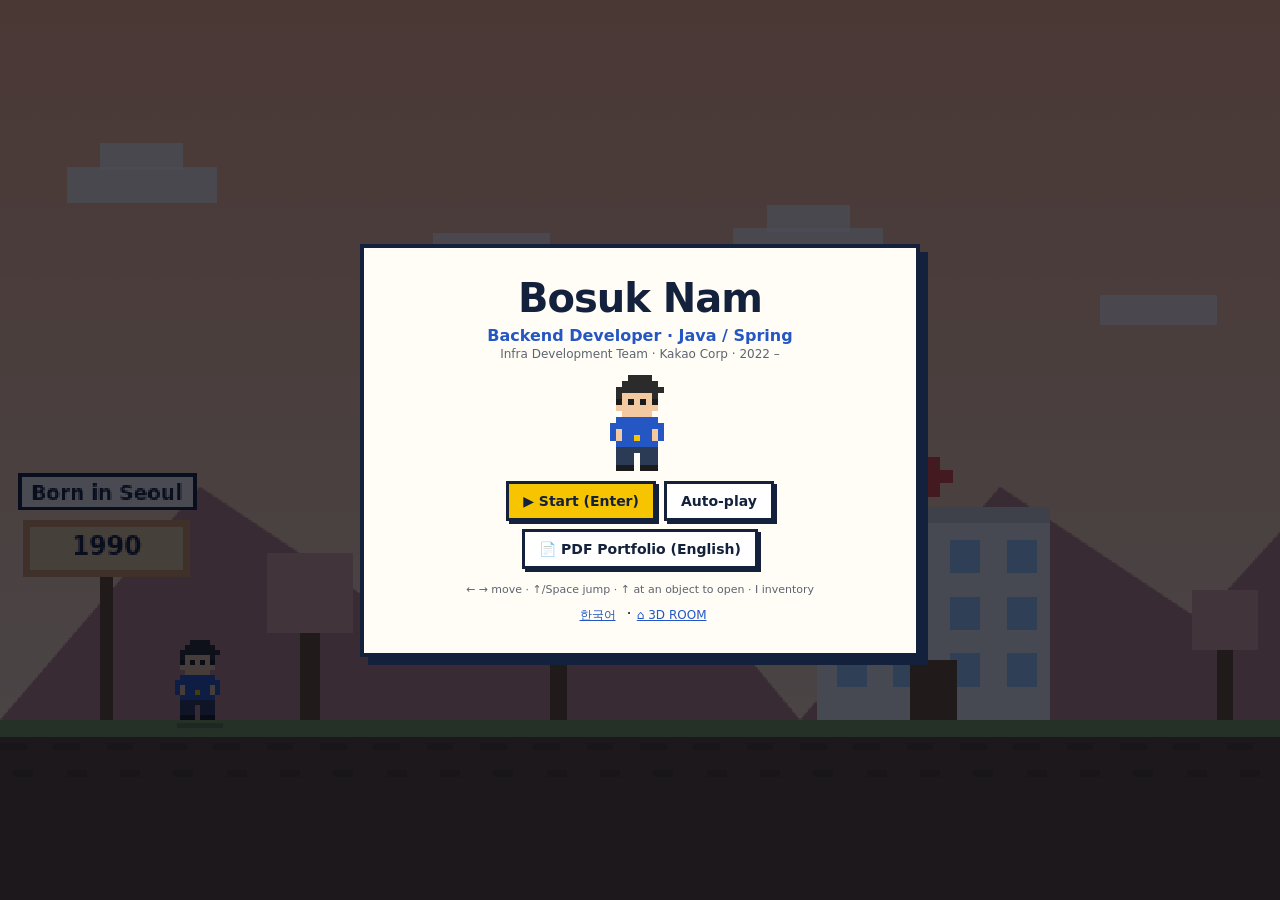
<file: game.html>
<!doctype html>
<html lang="ko">
<head>
<meta charset="utf-8">
<meta name="viewport" content="width=device-width, initial-scale=1, viewport-fit=cover">
<title>Bosuk Nam — Pixel Portfolio</title>
<meta name="description" content="남보석 · Backend Developer (Java/Spring). 카카오 인프라개발팀. 횡스크롤 게임으로 보는 포트폴리오.">
<meta property="og:title" content="Bosuk Nam — Backend Developer">
<meta property="og:description" content="Java/Spring 백엔드 개발자 남보석의 포트폴리오. 플레이해서 보세요.">
<link rel="icon" href="data:image/svg+xml,<svg xmlns='http://www.w3.org/2000/svg' viewBox='0 0 16 16'><rect width='16' height='16' fill='%2314213d'/><rect x='4' y='2' width='8' height='4' fill='%232b2b2b'/><rect x='4' y='6' width='8' height='4' fill='%23f2c9a0'/><rect x='3' y='10' width='10' height='5' fill='%232456c4'/></svg>">
<link rel="stylesheet" href="style.css?v=20261024213439">
</head>
<body>

<div id="stage">
  <canvas id="game" width="960" height="540"></canvas>

  <!-- HUD -->
  <div id="hud" hidden>
    <div class="hud-l">
      <span class="hud-box"><span data-ui="world">WORLD</span> <b id="hud-year">1990</b></span>
      <span class="hud-box">🪙 <b id="hud-coins">0</b>/<span id="hud-coins-max">0</span></span>
      <span class="hud-box" id="hud-servers-box" hidden>💤 <b id="hud-servers">0</b></span>
    </div>
    <div class="hud-r">
      <button class="hbtn" id="btn-auto" data-ui="auto">자동 진행</button>
      <button class="hbtn" id="btn-inv" data-ui="inventory">🎒 인벤토리 (I)</button>
      <button class="hbtn" id="btn-text" data-ui="textMode">📄 텍스트 이력서</button>
      <button class="hbtn" id="btn-skip" data-ui="skip">⏭ 끝으로</button>
      <button class="hbtn" id="btn-sound" title="sound">🔇</button>
      <button class="hbtn" id="btn-lang">EN</button>
    </div>
    <div id="progress"><div id="progress-bar"></div><div id="progress-marks"></div></div>
  </div>

  <!-- 모바일 컨트롤 -->
  <div id="touch" hidden>
    <div class="tl"><button class="tbtn" data-k="left">◀</button><button class="tbtn" data-k="right">▶</button></div>
    <div class="tr"><button class="tbtn" data-k="up">▲</button></div>
  </div>

  <!-- 시작 화면 -->
  <div id="title" class="overlay">
    <div class="title-card">
      <div class="pix-name" id="title-name">남보석</div>
      <div class="pix-sub" id="title-title">Backend Developer · Java / Spring</div>
      <div class="pix-tag" id="title-tag">인프라개발팀 · Kakao Corp · 2022 –</div>
      <canvas id="title-sprite" width="72" height="96"></canvas>
      <div class="title-btns">
        <button class="pbtn primary" id="btn-start" data-ui="start">▶ 시작 (Enter)</button>
        <button class="pbtn" id="btn-continue" data-ui="resumeGame" hidden>이어하기</button>
        <button class="pbtn" id="btn-auto2" data-ui="auto">자동 진행</button>
        <a class="pbtn" id="btn-pdf2" href="portfolio_ko.pdf" download data-ui="pdfBtn">📄 PDF 포트폴리오 (국문)</a>
      </div>
      <div class="title-help" id="title-help" data-ui="controls">← → 이동 · ↑/Space 점프 · 물체 앞에서 ↑ 확인 · I 인벤토리</div>
      <div class="title-lang"><button class="lnk" id="btn-lang2">English</button> · <a class="lnk" href="index.html" target="_top" style="font-size:12px;color:var(--accent)">⌂ 3D ROOM</a></div>
    </div>
  </div>

  <!-- 카드 모달 -->
  <div id="modal" class="overlay" hidden>
    <div class="card" role="dialog" aria-modal="true">
      <button class="x" id="modal-x" aria-label="close">✕</button>
      <div id="modal-body"></div>
    </div>
  </div>

  <div id="toast"></div>
</div>

<noscript>
  <div style="padding:24px;font-family:sans-serif">
    <h1>남보석 · Backend Developer</h1>
    <p>이 페이지는 JavaScript가 필요합니다. PDF: <a href="portfolio_ko.pdf">국문</a> · <a href="portfolio_en.pdf">English</a></p>
  </div>
</noscript>

<script src="data.js?v=20261024213439"></script>
<script src="game.js?v=20261024213439"></script>
</body>
</html>
</file>
<file: style.css>
:root {
  --navy: #14213d; --accent: #2456c4; --yellow: #f6c400; --ink: #1c1f26; --muted: #5d6470;
  --paper: #fffdf5; --line: #d9dde5;
  --pix: "DungGeunMo", "Galmuri11", "NeoDunggeunmo", "Apple SD Gothic Neo", "Pretendard", "Noto Sans KR", system-ui, sans-serif;
}
* { box-sizing: border-box; }
html, body { margin: 0; height: 100%; background: #0b1020; color: var(--ink); font-family: var(--pix); overflow: hidden; }
button { font-family: inherit; cursor: pointer; }

#stage { position: fixed; inset: 0; display: flex; align-items: center; justify-content: center; background: #0b1020; overflow: hidden; }
#game { image-rendering: pixelated; image-rendering: crisp-edges; background: #000; display: block; }

/* ---------- HUD ---------- */
#hud { position: absolute; inset: 0; pointer-events: none; }
#hud > * { pointer-events: auto; }
.hud-l, .hud-r { position: absolute; top: 10px; display: flex; gap: 6px; flex-wrap: wrap; }
.hud-l { left: 10px; } .hud-r { right: 10px; justify-content: flex-end; max-width: 60vw; }
.hud-box { background: rgba(20,33,61,.85); color: #fff; padding: 5px 10px; border-radius: 6px; font-size: 13px; letter-spacing: .5px; border: 2px solid #fff3; }
.hbtn { background: rgba(20,33,61,.85); color: #fff; border: 2px solid #fff3; padding: 5px 10px; border-radius: 6px; font-size: 12px; }
.hbtn:hover, .hbtn.on { background: var(--accent); border-color: #fff8; }
#progress { position: absolute; left: 10px; right: 10px; bottom: 8px; height: 8px; background: rgba(0,0,0,.35); border-radius: 4px; overflow: visible; }
#progress-bar { height: 100%; width: 0; background: var(--yellow); border-radius: 4px; transition: width .2s; }
#progress-marks { position: absolute; inset: 0; }
#progress-marks i { position: absolute; top: -3px; width: 3px; height: 14px; background: #fff9; border-radius: 2px; }

/* ---------- 터치 ---------- */
#touch { position: absolute; inset: 0; pointer-events: none; }
#touch .tl, #touch .tr { position: absolute; bottom: 28px; display: flex; gap: 12px; pointer-events: auto; }
#touch .tl { left: 16px; } #touch .tr { right: 16px; }
.tbtn { width: 64px; height: 64px; border-radius: 50%; border: 3px solid #fff6; background: rgba(20,33,61,.6); color: #fff; font-size: 22px; user-select: none; -webkit-user-select: none; touch-action: none; }
.tbtn.act { background: rgba(246,196,0,.75); color: var(--navy); }

/* ---------- 오버레이/모달 ---------- */
.overlay { position: absolute; inset: 0; display: flex; align-items: center; justify-content: center; background: rgba(5,8,20,.72); padding: 16px; z-index: 10; }
.overlay[hidden] { display: none; }
.title-card { background: var(--paper); border: 4px solid var(--navy); box-shadow: 8px 8px 0 var(--navy); padding: 28px 32px; text-align: center; max-width: 560px; width: 100%; }
.pix-name { font-size: 40px; font-weight: 900; color: var(--navy); letter-spacing: -1px; line-height: 1.1; }
.pix-sub { font-size: 16px; color: var(--accent); font-weight: 700; margin-top: 6px; }
.pix-tag { font-size: 12px; color: var(--muted); margin-top: 2px; }
#title-sprite { image-rendering: pixelated; margin: 14px auto 6px; display: block; }
.title-btns { display: flex; flex-wrap: wrap; gap: 8px; justify-content: center; margin-top: 10px; }
a.pbtn { text-decoration: none; display: inline-block; }
.pbtn { background: #fff; border: 3px solid var(--navy); padding: 9px 14px; font-size: 14px; font-weight: 700; color: var(--navy); box-shadow: 3px 3px 0 var(--navy); }
.pbtn:active { transform: translate(2px,2px); box-shadow: 1px 1px 0 var(--navy); }
.pbtn.primary { background: var(--yellow); }
.title-help { font-size: 11px; color: var(--muted); margin-top: 14px; }
.title-lang { margin-top: 8px; }
.lnk { background: none; border: 0; color: var(--accent); text-decoration: underline; font-size: 12px; }

.card { position: relative; background: var(--paper); border: 4px solid var(--navy); box-shadow: 8px 8px 0 var(--navy); width: min(720px, 100%); max-height: min(86vh, 700px); overflow: auto; padding: 22px 24px 20px; }
.card .x { position: absolute; top: 8px; right: 8px; width: 32px; height: 32px; border: 3px solid var(--navy); background: #fff; font-weight: 900; }
.card h2 { margin: 0 34px 2px 0; font-size: 20px; color: var(--navy); line-height: 1.25; }
.card .yr { display: inline-block; font-size: 11px; background: var(--navy); color: #fff; padding: 2px 7px; border-radius: 3px; margin-bottom: 8px; letter-spacing: 1px; }
.card .period { font-size: 13px; color: var(--muted); margin-bottom: 8px; }
.card p { margin: 0 0 8px; font-size: 14px; line-height: 1.6; }
.card p code { font-family: Menlo, Consolas, monospace; font-size: 12px; background: #eef1f6; padding: 2px 6px; border-radius: 3px; color: var(--navy); }
.card .intro { font-size: 13.5px; color: #333; background: #f3f5f9; padding: 10px 12px; border-left: 4px solid var(--accent); margin-bottom: 12px; line-height: 1.55; }
.proj { border: 2px solid var(--line); border-radius: 6px; margin-bottom: 8px; }
.proj summary { cursor: pointer; padding: 9px 12px; font-weight: 800; color: var(--navy); font-size: 14px; display: flex; justify-content: space-between; gap: 10px; list-style: none; }
.proj summary::-webkit-details-marker { display: none; }
.proj summary::after { content: '+'; color: var(--accent); font-weight: 900; }
.proj[open] summary::after { content: '−'; }
.proj summary .p { font-size: 11px; color: var(--muted); font-weight: 600; white-space: nowrap; }
.proj .r { font-size: 11px; color: var(--accent); font-weight: 700; padding: 0 12px 4px; }
.proj ul { margin: 0; padding: 0 12px 10px 28px; font-size: 13px; line-height: 1.55; }
.proj li { margin-bottom: 3px; }
.card .btns { display: flex; flex-wrap: wrap; gap: 8px; margin-top: 12px; }
.card .btns a, .card .btns button { display: inline-block; text-decoration: none; }

/* 인벤토리 */
.inv h3 { margin: 12px 0 6px; font-size: 12px; letter-spacing: 1.5px; color: var(--accent); text-transform: uppercase; }
.inv-grid { display: grid; grid-template-columns: repeat(auto-fill, minmax(150px, 1fr)); gap: 6px; }
.slot { border: 2px solid var(--line); border-radius: 6px; padding: 6px 8px; display: flex; gap: 8px; align-items: center; background: #fff; }
.slot.locked { opacity: .35; filter: grayscale(1); }
.slot .ic { font-size: 20px; width: 26px; text-align: center; }
.slot .n { font-size: 12px; font-weight: 700; color: var(--navy); }
.slot .lv { display: flex; gap: 2px; margin-top: 3px; }
.slot .lv i { width: 10px; height: 5px; background: var(--line); border-radius: 1px; }
.slot .lv i.on { background: var(--yellow); }
.ach { display: grid; grid-template-columns: repeat(auto-fill, minmax(210px, 1fr)); gap: 6px; }
.ach .slot .n { font-size: 12.5px; }
.ach .slot .d { font-size: 11px; color: var(--muted); }

/* DOS */
.dos { background: #000; color: #c0c0c0; font-family: "Menlo", "Consolas", "Courier New", monospace; font-size: 13px; padding: 10px 12px; border: 3px solid #555; height: 230px; overflow: auto; white-space: pre-wrap; line-height: 1.35; cursor: text; }
.dos .in { color: #fff; }
.dos .prompt { display: flex; }
.dos input { background: transparent; border: 0; color: #fff; font: inherit; outline: none; flex: 1; }
.win31 { border: 2px solid #000; background: #c0c0c0; font-family: "Menlo", monospace; font-size: 12px; margin-top: 8px; }
.win31 .bar { background: #000080; color: #fff; padding: 3px 6px; font-weight: 700; display: flex; justify-content: space-between; }
.win31 .body { padding: 10px; display: grid; grid-template-columns: repeat(4, 1fr); gap: 8px; text-align: center; }
.win31 .body div { background: #fff; border: 1px solid #808080; padding: 6px 2px; font-size: 11px; }

/* 텍스트 이력서 */
.resume h3 { margin: 14px 0 6px; font-size: 12px; letter-spacing: 1.5px; color: var(--accent); text-transform: uppercase; border-bottom: 2px solid var(--navy); padding-bottom: 3px; }
.resume ul { margin: 0; padding-left: 18px; font-size: 13px; line-height: 1.55; }
.resume .co { font-weight: 800; color: var(--navy); margin-top: 8px; font-size: 14px; }
.resume .co small { color: var(--muted); font-weight: 600; margin-left: 6px; font-size: 12px; }

/* 토스트 */
#toast { position: absolute; left: 50%; top: 64px; transform: translateX(-50%); display: flex; flex-direction: column; gap: 6px; align-items: center; pointer-events: none; z-index: 5; }
#toast div { background: var(--yellow); color: var(--navy); font-weight: 800; padding: 6px 12px; border: 3px solid var(--navy); box-shadow: 3px 3px 0 var(--navy); font-size: 13px; animation: pop .25s ease-out, fade .4s 1.8s forwards; }
@keyframes pop { from { transform: scale(.6); opacity: 0; } to { transform: scale(1); opacity: 1; } }
@keyframes fade { to { opacity: 0; transform: translateY(-8px); } }

@media (max-width: 640px) {
  .hud-r { max-width: 62vw; gap: 4px; }
  .hbtn { font-size: 11px; padding: 4px 7px; }
  .hud-box { font-size: 11px; padding: 4px 7px; }
  #btn-text, #btn-sound { display: none; }
  .title-card { padding: 20px 16px; }
  .title-help { display: none; }
  .pix-name { font-size: 30px; }
  .card { padding: 18px 16px 16px; }
}
</file>
